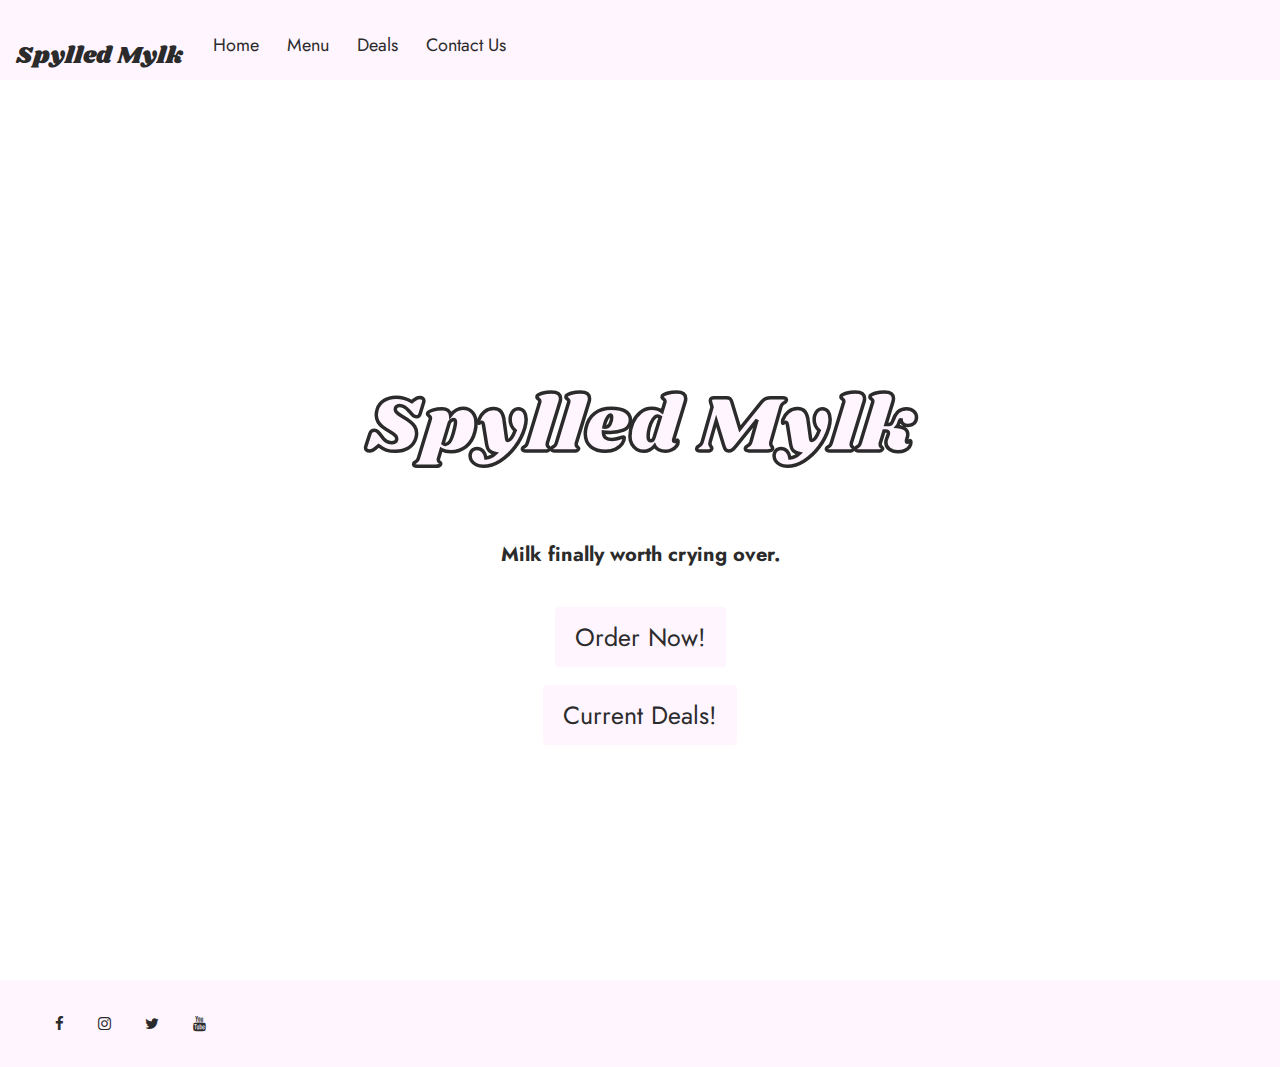
<file: index.html>
<!DOCTYPE html>
<html lang="en-US">
  <head>
    <meta charset="utf-8" />
    <meta name="viewport" content="width=device-width" />
    <title>Home | Spylled Mylk</title>
    <link href="index.css" rel="stylesheet" type="text/css" />
    <link
      href="https://fonts.googleapis.com/css2?family=Jost&family=Shrikhand&display=swap"
      rel="stylesheet"
    />
    <link
      rel="stylesheet"
      href="https://cdnjs.cloudflare.com/ajax/libs/font-awesome/4.7.0/css/font-awesome.min.css"
    />
    <style>
      h1 {
        font-family: "Shrikhand", cursive;
      }
      p {
        font-family: "Jost", sans-serif;
      }
    </style>
  </head>

  <body>
    <!-- nav bar -->
    <nav class="nav">
      <p class="logo">Spylled Mylk</p>
      <a href="index.html"><p>Home</p></a>
      <a href="menu.html"><p>Menu</p></a>
      <a href="deals.html"><p>Deals</p></a>
      <a href="contact.html"><p>Contact Us</p></a>
    </nav>

    <!--hero image-->
    <div class="hero-image">
      <div class="hero-text">
        <h1 class="hero-title">Spylled Mylk</h1>
        <p class="hero-subtitle">Milk finally worth crying over.</p>

        <br />

        <!--button-->
        <form action="menu.html">
          <input type="submit" value="Order Now!" />
        </form>

        <br />

        <form action="deals.html">
          <input type="submit" value="Current Deals!" />
        </form>
      </div>
    </div>

    <!--footer-->
    <footer>
      <div class="icons">
        <ul class="footer menu">
          <li>
            <a
              href="https://www.facebook.com/"
              aria-label="Facebook"
              class="fa fa-facebook"
            ></a>
          </li>
          <li>
            <a
              href="https://www.instagram.com/"
              aria-label="Instagram"
              class="fa fa-instagram"
            ></a>
          </li>
          <li>
            <a
              href="https://twitter.com/?lang=en"
              aria-label="Twitter"
              class="fa fa-twitter"
            ></a>
          </li>
          <li>
            <a
              href="https://www.youtube.com/"
              aria-label="YouTube"
              class="fa fa-youtube"
            ></a>
          </li>
        </ul>
      </div>
    </footer>
  </body>
</html>
</file>
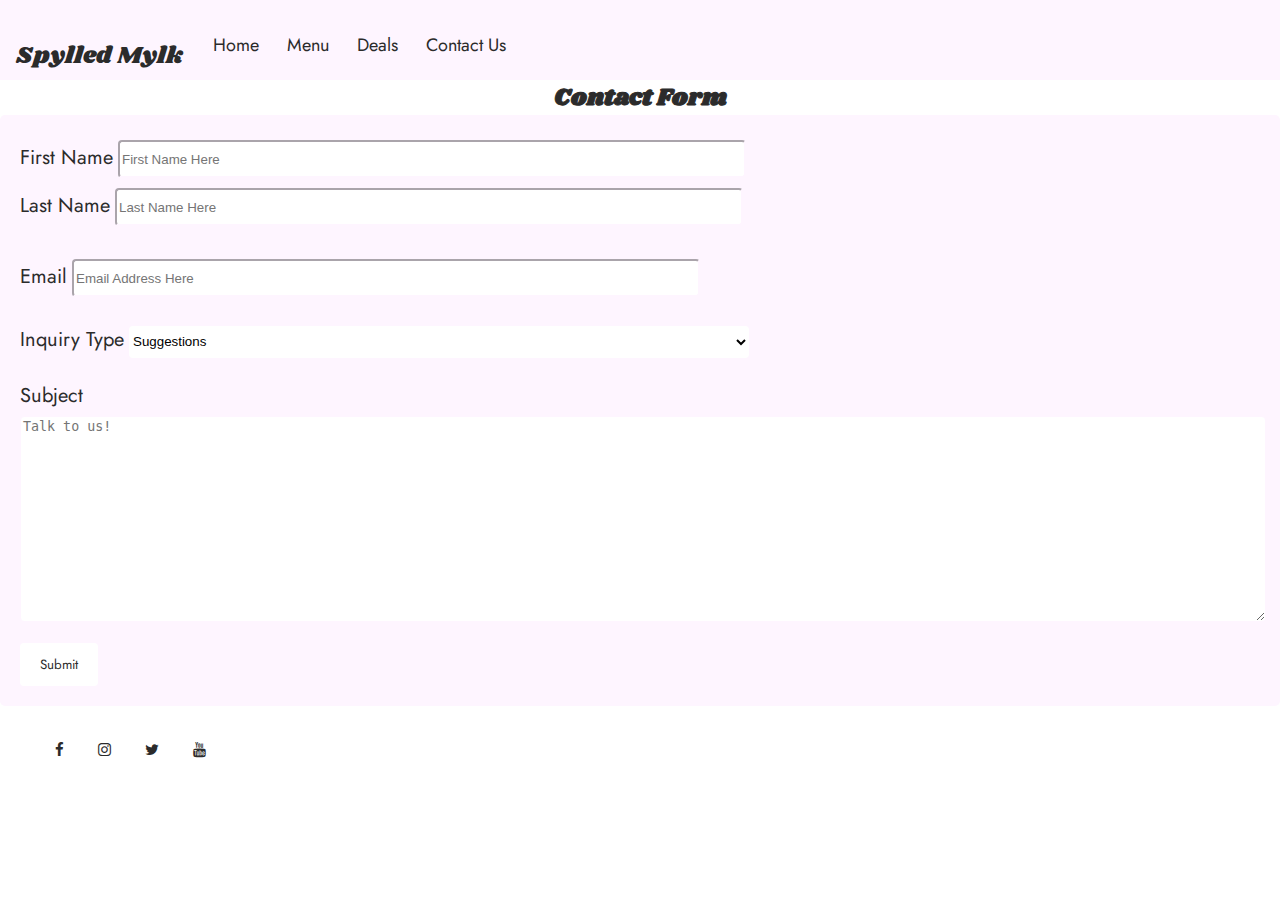
<file: contact.html>
<!DOCTYPE html>
<html lang="en">
  <head>
    <meta charset="UTF-8" />
    <meta http-equiv="X-UA-Compatible" content="IE=edge" />
    <meta name="viewport" content="width=device-width, initial-scale=1.0" />
    <title>Contact Us | Spylled Mylk</title>
    <link href="contact.css" rel="stylesheet" type="text/css" />
    <link
      rel="stylesheet"
      href="https://cdnjs.cloudflare.com/ajax/libs/font-awesome/4.7.0/css/font-awesome.min.css"
    />
    <link
      href="https://fonts.googleapis.com/css2?family=Jost&family=Shrikhand&display=swap"
      rel="stylesheet"
    />
    <style>
      h1 {
        font-family: "Shrikhand", cursive;
      }
      p {
        font-family: "Jost", sans-serif;
      }
    </style>
  </head>
  <body>
    <!-- nav bar -->
    <nav class="nav">
      <p class="logo">Spylled Mylk</p>
      <a href="index.html"><p>Home</p></a>
      <a href="menu.html"><p>Menu</p></a>
      <a href="deals.html"><p>Deals</p></a>
      <a href="contact.html"><p>Contact Us</p></a>
    </nav>

    <header>Contact Form</header>

    <div class="container">
      <!-- <div class="name">-->
      <label for="fname">First Name</label>
      <input
        type="text"
        id="fname"
        name="firstname"
        placeholder="First Name Here"
      />

      <br />

      <label for="lname">Last Name</label>
      <input
        type="text"
        id="lname"
        name="lastname"
        placeholder="Last Name Here"
      />
      <!--</div>-->
      <br />
      <br />

      <label for="email">Email</label>
      <input
        type="text"
        id="email"
        name="email"
        placeholder="Email Address Here"
      />
      <br />
      <br />

      <label for="inquirytype">Inquiry Type</label>
      <select id="inquirytype" name="inquirytype">
        <option value="suggestions">Suggestions</option>
        <option value="catering">Catering</option>
        <option value="events">Events</option>
        <option value="franchise">Franchise Opportunities</option>
        <option value="other">Other</option>
      </select>

      <br />
      <br />

      <label for="subject">Subject</label>
      <textarea
        id="subject"
        name="subject"
        placeholder="Talk to us!"
        style="height: 200px"
      ></textarea>

      <input type="submit" value="Submit" />
    </div>

    <footer>
      <div class="icons">
        <ul class="footer menu">
          <li>
            <a
              href="https://www.facebook.com/"
              aria-label="Facebook"
              class="fa fa-facebook"
            ></a>
          </li>
          <li>
            <a
              href="https://www.instagram.com/"
              aria-label="Instagram"
              class="fa fa-instagram"
            ></a>
          </li>
          <li>
            <a
              href="https://twitter.com/?lang=en"
              aria-label="Twitter"
              class="fa fa-twitter"
            ></a>
          </li>
          <li>
            <a
              href="https://www.youtube.com/"
              aria-label="YouTube"
              class="fa fa-youtube"
            ></a>
          </li>
        </ul>
      </div>
    </footer>
  </body>
</html>
</file>
<file: index.css>
body {
  margin: 0;
  padding: 0;
}

.nav {
  background-color: #fef5ff;
  overflow: hidden;
  font-size: 20px;
  color: #2b2b2b;
  max-height: 5rem;
}

.logo {
  font-family: 'Shrikhand', cursive;
  font-size: 1.2em;
  float: left;
  padding: 14px 16px;
}
.nav a {
  float: left;
  color: #2b2b2b;
  font-family: 'Jost', sans-serif;
  text-align: center;
  padding: 14px;
  text-decoration: none;
  font-size: 18px;
}

.nav a:hover {
  text-decoration: underline;
}

.hero-image {
  width: 100vw;
  height: 100vh;
  display: flex;
  justify-content: center;
  align-items: center;
  text-align: center;
  /*hero image*/
  background-image: url('https://static.vecteezy.com/system/resources/previews/000/692/372/original/strawberries-splashing-into-pink-milk-vector.jpg');
  position: relative;
  background-size: cover;
}

.hero-title {
  color: #fef5ff;
  font-size: 5em;
  -webkit-text-stroke: 1px #2b2b2b;
}

.hero-subtitle {
  font-size: 20px;
  color: #2b2b2b;
  font-weight: bold;
  background-color: white;
  border-radius: 5px;
}

input[type='submit'] {
  background-color: #fef5ff;
  padding: 12px 20px;
  border: none;
  border-radius: 4px;
  cursor: pointer;
  font-family: 'Jost', sans-serif;
  font-size: 25px;
  color: #2b2b2b;
  text-align: center;
  text-decoration: none;
}

input[type='submit']:hover {
  background-color: white;
  text-decoration: underline;
}

footer {
  /*footer background*/
  padding: 10px 0;
  background-color: #fef5ff;
  display: flex;
  align-items: center;
}

li {
  display: inline-block;
  margin: 0 5px;
}
/*how the icons look*/
.icons a {
  margin-right: 0;
  color: #2b2b2b;
  font-size: 15px;
  display: flex;
  align-content: center;
  justify-content: space-between;
  text-decoration: none;
  padding: 10px;
}
</file>
<file: contact.css>
body {
  margin: 0;
  padding: 0;
}

.nav {
  background-color: #fef5ff;
  overflow: hidden;
  font-size: 20px;
  color: #2b2b2b;
  max-height: 5rem;
}

.logo {
  font-family: 'Shrikhand', cursive;
  font-size: 1.2em;
  float: left;
  padding: 14px 16px;
}
.nav a {
  float: left;
  color: #2b2b2b;
  font-family: 'Jost', sans-serif;
  text-align: center;
  padding: 14px;
  text-decoration: none;
  font-size: 18px;
}

.nav a:hover {
  text-decoration: underline;
}

header {
  font-family: 'Shrikhand', cursive;
  color: #2b2b2b;
  -webkit-text-stroke: 1px #2b2b2b;
  background-color: white;
  font-size: 1.5rem;
  text-align: center;
}

label {
  font-family: 'Jost', sans-serif;
  font-size: 20px;
}

input[type='text'] {
  margin: 5px 0;
  border-color: #fef5ff;
  border-radius: 4px;
  width: 50%;
  height: 2rem;
}

select {
  border: none;
  border-radius: 4px;
  background-color: white;
  width: 50%;
  height: 2rem;
}

textarea {
  width: 100%;
  border-color: #fef5ff;
  border-radius: 4px;
  margin-top: 6px;
  margin-bottom: 16px;
  resize: vertical;
}

/*.name {
    display:flex;
    flex-wrap: wrap;
  }*/

input[type='submit'] {
  background-color: white;
  color: #2b2b2b;
  padding: 12px 20px;
  border: none;
  border-radius: 4px;
  cursor: pointer;
  font-family: 'Jost', sans-serif;
}

input[type='submit']:hover {
  background-color: #ffcad4;
}

.container {
  border-radius: 5px;
  background-color: #fef5ff;
  padding: 20px;
  color: #2b2b2b;
  font-size: 20px;
}

footer {
  padding: 10px 0;
  background-color: white;
  display: flex;
  align-items: center;
}

li {
  display: inline-block;
  margin: 0 5px;
}

.icons a {
  margin-right: 0;
  color: #2b2b2b;
  font-size: 15px;
  display: flex;
  align-content: center;
  justify-content: space-between;
  text-decoration: none;
  padding: 10px;
}
</file>
